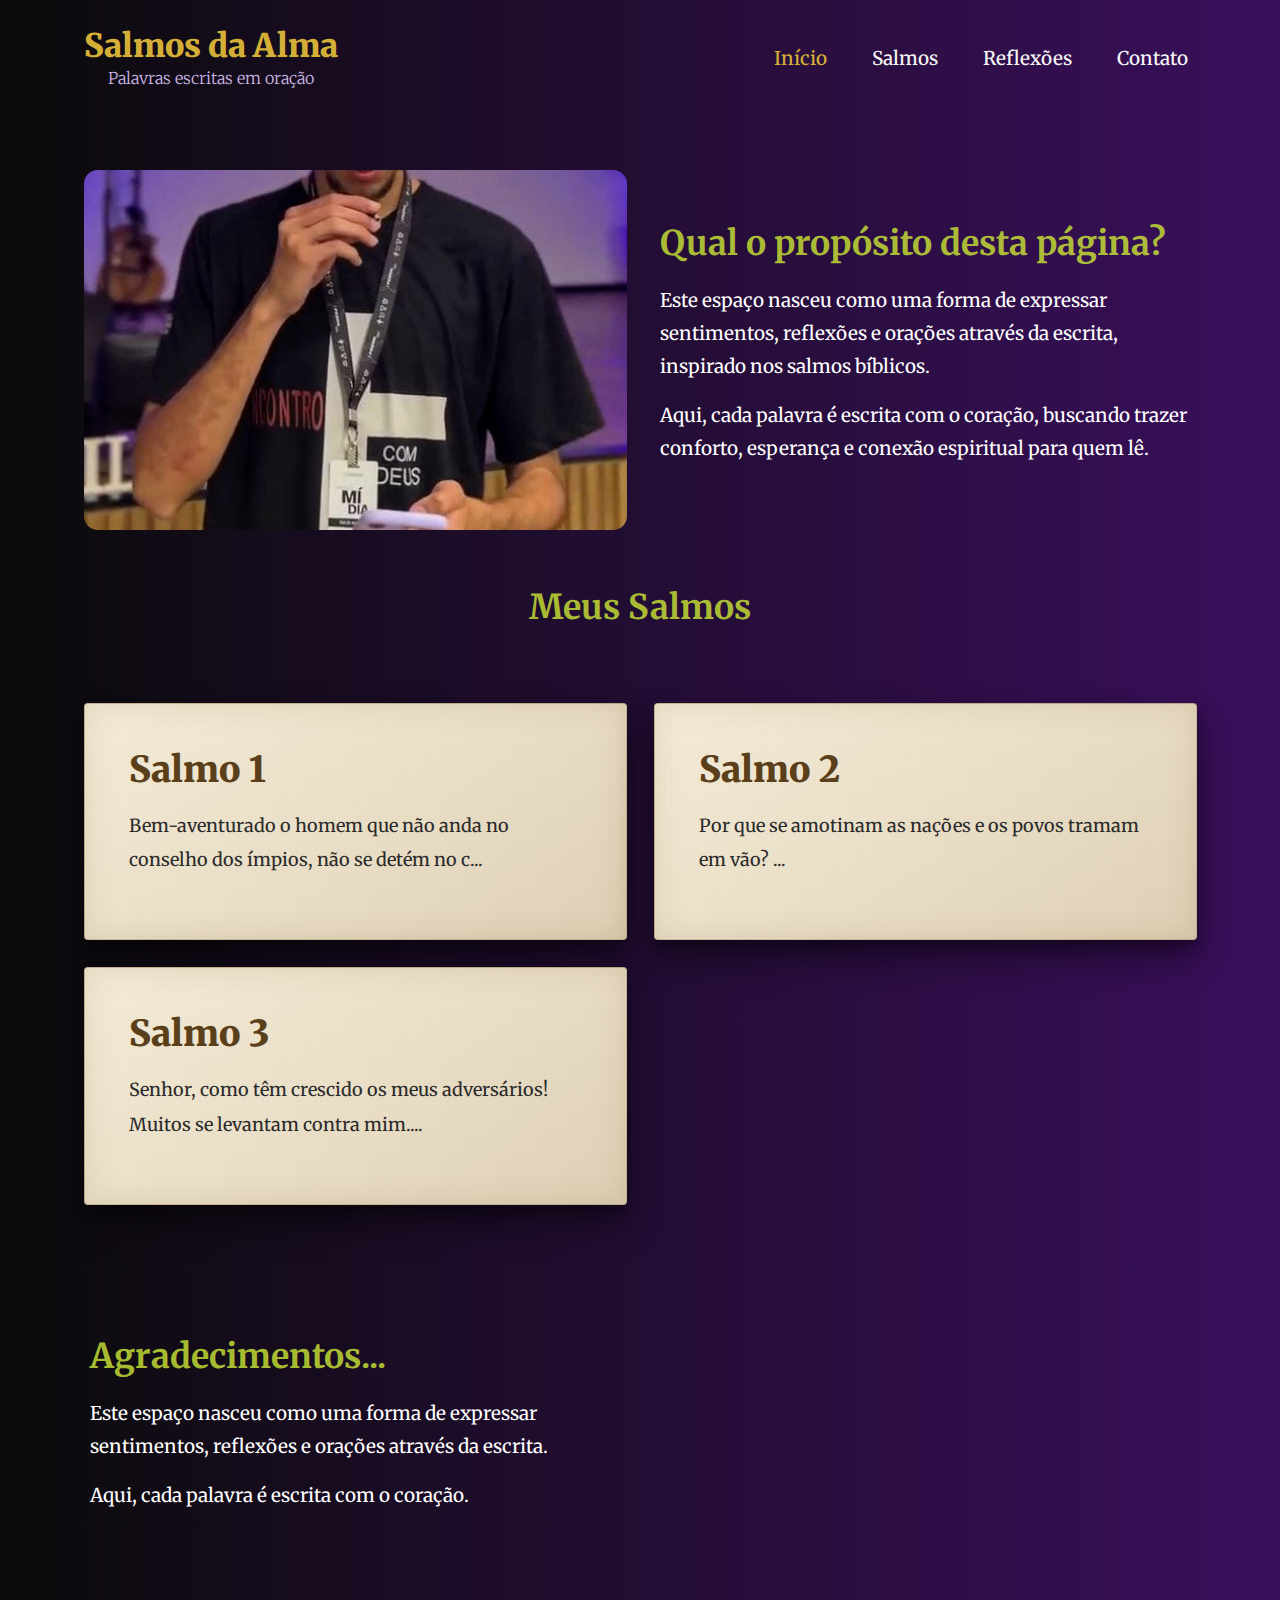
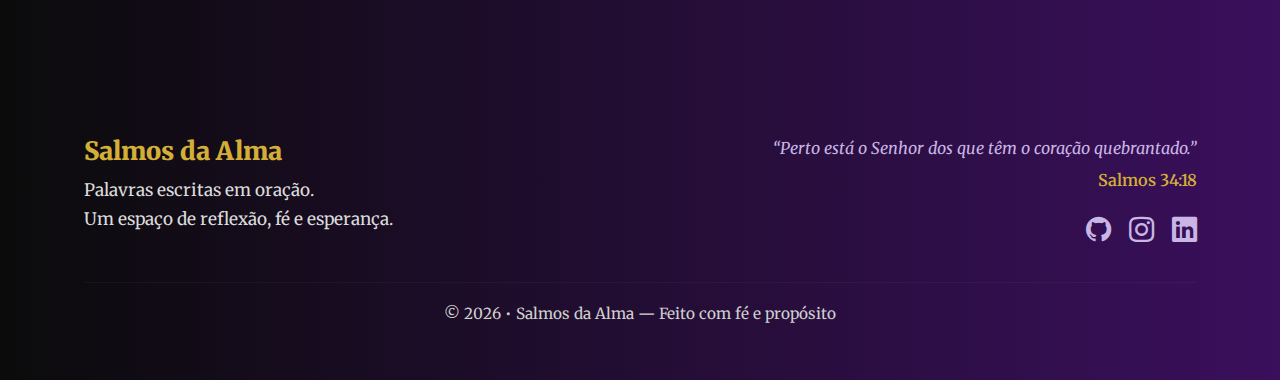
<file: index.html>
<!DOCTYPE html>
<html lang="pt-BR">
  <head>
    <meta charset="UTF-8" />
    <meta name="viewport" content="width=device-width, initial-scale=1" />
    <title>Salmos da Alma</title>

   <link rel="icon" type="image/png" sizes="64x64" href="icons/wallpaper-_-o-amor-me-amou-Photoroom.ico">


    <!-- Bootstrap -->
    <link
      href="https://cdn.jsdelivr.net/npm/bootstrap@5.3.3/dist/css/bootstrap.min.css"
      rel="stylesheet"
    />

    <!-- Fonte -->
    <link
      href="https://fonts.googleapis.com/css2?family=Merriweather:wght@300;400;700;900&display=swap"
      rel="stylesheet"
    />

    <link
      href="https://fonts.googleapis.com/css2?family=Inter:wght@300;400;500;600;700&display=swap"
      rel="stylesheet"
    />

    <link
      rel="stylesheet"
      href="https://cdn.jsdelivr.net/npm/bootstrap-icons@1.11.3/font/bootstrap-icons.css"
    />

    <!-- CSS -->
    <link rel="stylesheet" href="style.css" />
    
  </head>

  <body>
    <header class="header-salmos">
      <nav class="navbar navbar-expand-lg">
        <div class="container">
          <!-- Marca / Título -->
          <a class="navbar-brand text-center mx-auto mx-lg-0" href="#">
            <h1 class="mb-0 titulo-site">Salmos da Alma</h1>
            <p class="mb-0 subtitulo-site">Palavras escritas em oração</p>
          </a>

          <!-- Botão hambúrguer -->
          <button
            class="navbar-toggler ms-auto"
            type="button"
            data-bs-toggle="collapse"
            data-bs-target="#navbarSalmos"
            aria-controls="navbarSalmos"
            aria-expanded="false"
            aria-label="Toggle navigation"
          >
            <span class="navbar-toggler-icon"></span>
          </button>

          <!-- Menu -->
          <div
            class="collapse navbar-collapse justify-content-end"
            id="navbarSalmos"
          >
            <ul class="navbar-nav gap-lg-4 mt-3 mt-lg-0 text-center">
              <li class="nav-item">
                <a class="nav-link active" href="">Início</a>
              </li>
              <li class="nav-item">
                <a class="nav-link" href="#salmo">Salmos</a>
              </li>
              <li class="nav-item">
                <a class="nav-link" href="Reflexões.html">Reflexões</a>
              </li>
              <li class="nav-item">
                <a class="nav-link" href="#">Contato</a>
              </li>
            </ul>
          </div>
        </div>
      </nav>
    </header>

  
    <!-- CONTEÚDO -->
    <section class="bloco-principal py-5">
      <div class="container">
        <div class="row align-items-center g-4">
          <!-- Imagem -->
          <div class="col-lg-6">
            <div class="img-container">
              <img
                src="fotos/Euuu2.jpeg"
                alt="Imagem do projeto"
              />
            </div>
          </div>

          <!-- Texto -->
          <div class="col-lg-6 bloco-texto">
            <h2 class="titulo-bloco"> 
              Qual o propósito desta página?
            </h2>

            <p class="descricao-bloco">
              Este espaço nasceu como uma forma de expressar sentimentos,
              reflexões e orações através da escrita, inspirado nos salmos
              bíblicos.
            </p>

            <p class="descricao-bloco">
              Aqui, cada palavra é escrita com o coração, buscando trazer
              conforto, esperança e conexão espiritual para quem lê.
            </p>
          </div>
        </div>
      </div>
    </section>

    <!-- TÍTULO 2 -->
    <div class="container">
      <div class="row mb-3">
        <div class="col text-center">
          <h3 class="titulo2">Meus Salmos</h3>
        </div>
      </div>
    </div>

    <!-- ================= SALMOS ================= -->
    <div class="container my-5" id="salmo">
      <!-- LISTA DE SALMOS -->
      <div id="lista-salmos" class="row g-4">
        <!-- Os cards são gerados automaticamente pelo JS -->
      </div>

      <!-- LEITURA DO SALMO -->
      <div id="leitura-salmo" class="d-none mt-5">
        <button class="btn btn-outline-light mb-4" onclick="voltarLista()">
          ← Voltar
        </button>

        <div class="row g-4">
          <div class="col-12 col-lg-6">
            <div class="folha">
              <h2 id="titulo-salmo" class="titulo-folha"></h2>
              <div id="texto-salmo"></div>
            </div>
          </div>

          <div class="col-12 col-lg-6">
            <div class="comentario">
              <h4>📖 Explicação</h4>
              <div id="comentario-salmo"></div>
            </div>
          </div>
        </div>
      </div>
    </div>


    <!-- ================= AGRADECIMENTOS ================= -->
<section class="agradecimentos py-5" id="agradecimentos">
  <div class="container">
    <div class="row align-items-center g-4">
      <div class="col-lg-6 bloco-texto">
        <h2 class="titulo-bloco">Agradecimentos...</h2>

        <p class="descricao-bloco">
          Este espaço nasceu como uma forma de expressar sentimentos,
          reflexões e orações através da escrita.
        </p>

        <p class="descricao-bloco">
          Aqui, cada palavra é escrita com o coração.
        </p>
      </div>
    </div>
  </div>
</section>

<style>
  /* Espaçamento Rodapé */
  .agradecimentos {
  padding: 64px 0;
}

@media (max-width: 576px) {
  .agradecimentos {
    padding: 24px 0 12px;
  }
}

</style>

    
    <!-- ================= RODAPÉ ================= -->
<footer class="rodape-salmos">
  <div class="container py-5">

    <div class="row gy-4 align-items-start">

      <!-- Marca -->
      <div class="col-md-6 text-center text-md-start">
        <h4 class="rodape-titulo">Salmos da Alma</h4>
        <p class="rodape-texto">
          Palavras escritas em oração.<br>
          Um espaço de reflexão, fé e esperança.
        </p>
      </div>

      <!-- Versículo + Ícones -->
      <div class="col-md-6 text-center text-md-end">
        <p class="rodape-versiculo">
          “Perto está o Senhor dos que têm o coração quebrantado.”
          <span>Salmos 34:18</span>
        </p>

        <div class="rodape-icons">
          <a href="https://github.com/lucasstack90" target="_blank" aria-label="GitHub">
            <i class="bi bi-github"></i>
          </a>

          <a href="https://www.instagram.com/luk_lcj/" target="_blank" aria-label="Instagram">
            <i class="bi bi-instagram"></i>
          </a>

          <a href="https://www.linkedin.com/in/lucasaguiarcorrea/" target="_blank" aria-label="LinkedIn">
            <i class="bi bi-linkedin"></i>
          </a>
        </div>
      </div>

    </div>

    <hr class="rodape-linha">

    <div class="text-center rodape-copy">
      © 2026 • Salmos da Alma — Feito com fé e propósito
    </div>

  </div>
</footer>


    <script src="script.js"></script>

    <!-- Bootstrap JS -->
    <script src="https://cdn.jsdelivr.net/npm/bootstrap@5.3.3/dist/js/bootstrap.bundle.min.js"></script>
  </body>
</html>
</file>
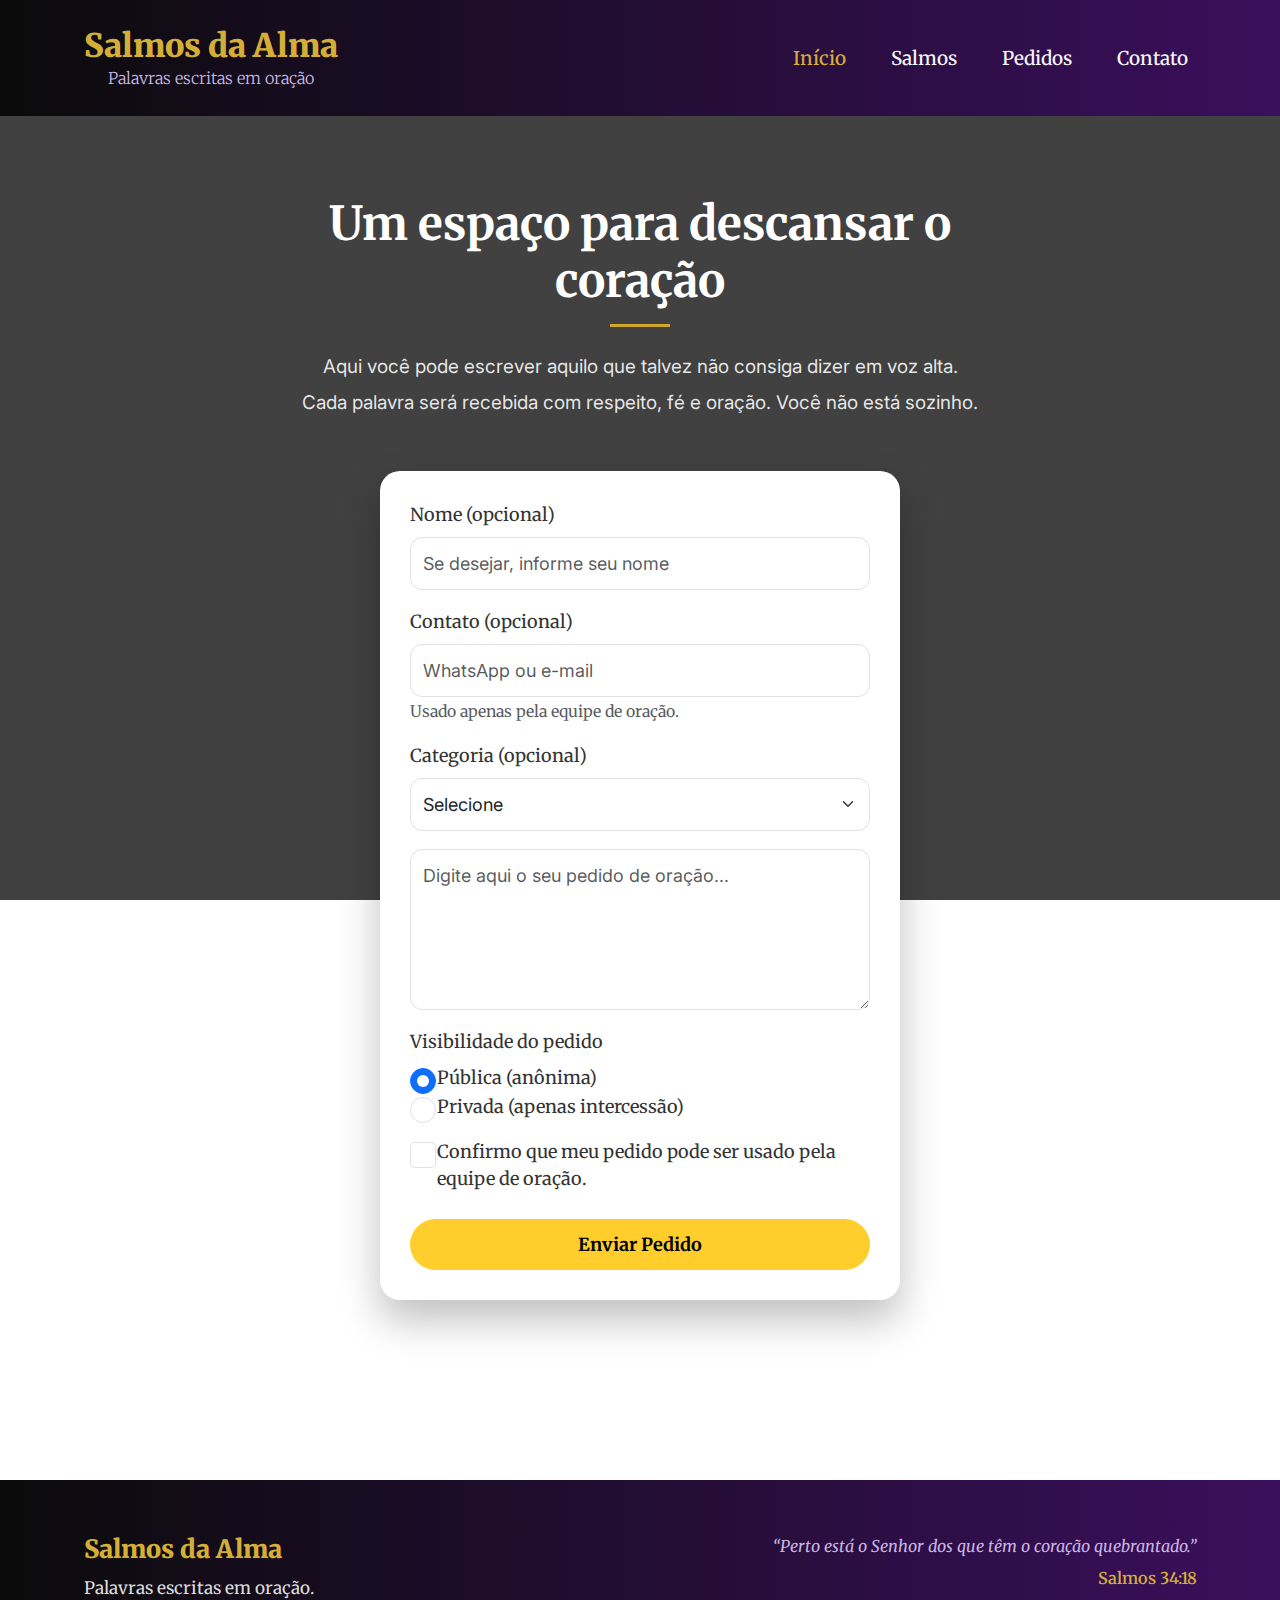
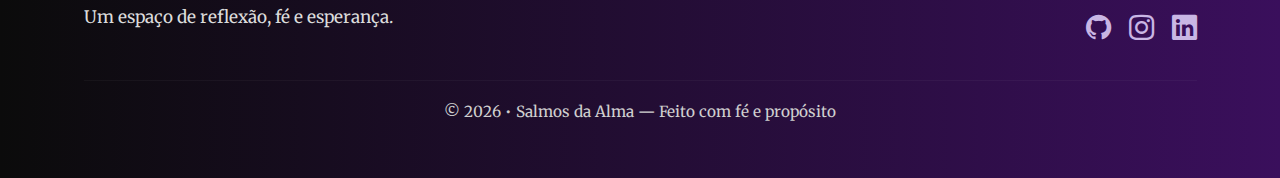
<file: Pedidos.html>
<!DOCTYPE html>
<html lang="pt-BR">
  <head>
    <meta charset="UTF-8" />
    <meta name="viewport" content="width=device-width, initial-scale=1"/>
    <title>Salmos da Alma</title>

    <link rel="stylesheet" href="style.css"/>

    <link rel="icon" type="image/png" sizes="64x64" href="icons/biblia.png"/>

    <!-- Bootstrap -->
    <link
      href="https://cdn.jsdelivr.net/npm/bootstrap@5.3.3/dist/css/bootstrap.min.css"
      rel="stylesheet"
    />

    <!-- Fonts -->
    <link
      href="https://fonts.googleapis.com/css2?family=Merriweather:wght@300;400;700;900&display=swap"
      rel="stylesheet"
    />

    <link
      href="https://fonts.googleapis.com/css2?family=Inter:wght@300;400;500;600;700&display=swap"
      rel="stylesheet"
    />

    <!-- Icons -->
    <link
      rel="stylesheet"
      href="https://cdn.jsdelivr.net/npm/bootstrap-icons@1.11.3/font/bootstrap-icons.css"
    />

    <style>
      body {
        margin: 0;
        font-family: "Merriweather", serif;
        color: #ffffff;
        background-image: linear-gradient(
            rgba(11, 11, 11, 0.78),
            rgba(11, 11, 11, 0.78)
          ),
          url("https://images.pexels.com/photos/8383656/pexels-photo-8383656.jpeg");
        background-size: cover;
        background-position: center;
        background-repeat: no-repeat;
        background-attachment: fixed;
      }

       /* INTRO */
    .intro-oracao {
      max-width: 720px;
      margin: 80px auto 50px;
      text-align: center;
      padding: 0 20px;
    }

    .titulo-principal {
      font-size: clamp(2rem, 4vw, 2.6rem);
      font-weight: 700;
      margin-bottom: 15px;
    }

    .linha-oracao {
      width: 60px;
      height: 3px;
      background: #d0a928;
      margin: 0 auto 22px;
    }

    .texto-principal {
      font-family: "Inter", sans-serif;
      font-size: 1.05rem;
      line-height: 1.9;
      color: rgba(255,255,255,.88);
    }

    /* CAIXA */
    main {
      display: flex;
      justify-content: center;
      padding-bottom: 100px;
    }

    .oracao-box {
      background: #fff;
      border-radius: 20px;
      padding: 30px;
      max-width: 520px;
      width: 100%;
      color: #333;
      box-shadow: 0 20px 40px rgba(0,0,0,.25);
      animation: fadeIn 1s ease;
    }

    .oracao-box input,
    .oracao-box textarea,
    .oracao-box select {
      border-radius: 12px;
      padding: 12px;
      font-family: "Inter", sans-serif;
    }

    .btn-oracao {
      background-color: #ffce2c;
      border: none;
      border-radius: 30px;
      padding: 12px;
      font-weight: bold;
      color: #000000;
    }

    .btn-oracao:hover {
      background-color: #efc12b;
      transform: translateY(-2px);
    }

    @keyframes fadeIn {
      from { opacity: 0; transform: translateY(20px); }
      to { opacity: 1; transform: translateY(0); }
    }

    </style>
  </head>

  <body>
    <header class="header-salmos">
      <nav class="navbar navbar-expand-lg">
        <div class="container">
          <!-- Marca / Título -->
          <a class="navbar-brand text-center mx-auto mx-lg-0" href="#">
            <h1 class="mb-0 titulo-site">Salmos da Alma</h1>
            <p class="mb-0 subtitulo-site">Palavras escritas em oração</p>
          </a>

          <!-- Botão hambúrguer -->
          <button
            class="navbar-toggler ms-auto"
            type="button"
            data-bs-toggle="collapse"
            data-bs-target="#navbarSalmos"
            aria-controls="navbarSalmos"
            aria-expanded="false"
            aria-label="Toggle navigation"
          >
            <span class="navbar-toggler-icon"></span>
          </button>

          <!-- Menu -->
          <div
            class="collapse navbar-collapse justify-content-end"
            id="navbarSalmos"
          >
            <ul class="navbar-nav gap-lg-4 mt-3 mt-lg-0 text-center">
              <li class="nav-item">
                <a class="nav-link active" href="index.html">Início</a>
              </li>
              <li class="nav-item">
                <a class="nav-link" href="#salmo">Salmos</a>
              </li>
              <li class="nav-item">
                <a class="nav-link" href="Pedidos.html">Pedidos</a>
              </li>
              <li class="nav-item">
                <a class="nav-link" href="#">Contato</a>
              </li>
            </ul>
          </div>
        </div>
      </nav>
    </header>

    <section class="intro-oracao">
      <h2 class="titulo-principal">Um espaço para descansar o coração</h2>
      <div class="linha-oracao"></div>
      <p class="texto-principal">
        Aqui você pode escrever aquilo que talvez não consiga dizer em voz alta.
        Cada palavra será recebida com respeito, fé e oração. Você não está
        sozinho.
      </p>
    </section>

      <!-- FORMULÁRIO -->
  <main>
  <div class="oracao-box">
    <form>

      <!-- Nome -->
      <div class="mb-3">
        <label class="form-label">Nome (opcional)</label>
        <input type="text" class="form-control" placeholder="Se desejar, informe seu nome">
      </div>

      <!-- Contato -->
      <div class="mb-3">
        <label class="form-label">Contato (opcional)</label>
        <input type="text" class="form-control" placeholder="WhatsApp ou e-mail">
        <small class="text-muted">Usado apenas pela equipe de oração.</small>
      </div>

      <!-- Categoria -->
      <div class="mb-3">
        <label class="form-label">Categoria (opcional)</label>
        <select class="form-select">
          <option value="">Selecione</option>
          <option>Vida espiritual</option>
          <option>Família</option>
          <option>Saúde</option>
          <option>Financeiro</option>
          <option>Relacionamentos</option>
          <option>Libertação</option>
          <option>Gratidão</option>
        </select>
      </div>

      <!-- Pedido -->
      <div class="mb-3">
        <textarea class="form-control" rows="5" placeholder="Digite aqui o seu pedido de oração..." required></textarea>
      </div>

      <!-- Visibilidade -->
      <div class="mb-3">
        <label class="form-label">Visibilidade do pedido</label>
        <div class="form-check">
          <input class="form-check-input" type="radio" name="visibilidade" checked>
          <label class="form-check-label">Pública (anônima)</label>
        </div>
        <div class="form-check">
          <input class="form-check-input" type="radio" name="visibilidade">
          <label class="form-check-label">Privada (apenas intercessão)</label>
        </div>
      </div>

      <!-- Autorização -->
      <div class="mb-4 form-check">
        <input class="form-check-input" type="checkbox" required>
        <label class="form-check-label">
          Confirmo que meu pedido pode ser usado pela equipe de oração.
        </label>
      </div>

      <div class="d-grid">
        <button class="btn btn-oracao">Enviar Pedido</button>
      </div>

    </form>
  </div>
</main>


    <!-- ================= RODAPÉ ================= -->
    <footer class="rodape-salmos">
      <div class="container py-5">
        <div class="row gy-4 align-items-start">
          <!-- Marca -->
          <div class="col-md-6 text-center text-md-start">
            <h4 class="rodape-titulo">Salmos da Alma</h4>
            <p class="rodape-texto">
              Palavras escritas em oração.<br />
              Um espaço de reflexão, fé e esperança.
            </p>
          </div>

          <!-- Versículo + Ícones -->
          <div class="col-md-6 text-center text-md-end">
            <p class="rodape-versiculo">
              “Perto está o Senhor dos que têm o coração quebrantado.”
              <span>Salmos 34:18</span>
            </p>

            <div class="rodape-icons">
              <a
                href="https://github.com/lucasstack90"
                target="_blank"
                aria-label="GitHub"
              >
                <i class="bi bi-github"></i>
              </a>

              <a
                href="https://www.instagram.com/luk_lcj/"
                target="_blank"
                aria-label="Instagram"
              >
                <i class="bi bi-instagram"></i>
              </a>

              <a
                href="https://www.linkedin.com/in/lucasaguiarcorrea/"
                target="_blank"
                aria-label="LinkedIn"
              >
                <i class="bi bi-linkedin"></i>
              </a>
            </div>
          </div>
        </div>

        <hr class="rodape-linha" />

        <div class="text-center rodape-copy">
          © 2026 • Salmos da Alma — Feito com fé e propósito
        </div>
      </div>
    </footer>

    <script src="https://cdn.jsdelivr.net/npm/bootstrap@5.3.3/dist/js/bootstrap.bundle.min.js"></script>
  </body>
</html>
</file>
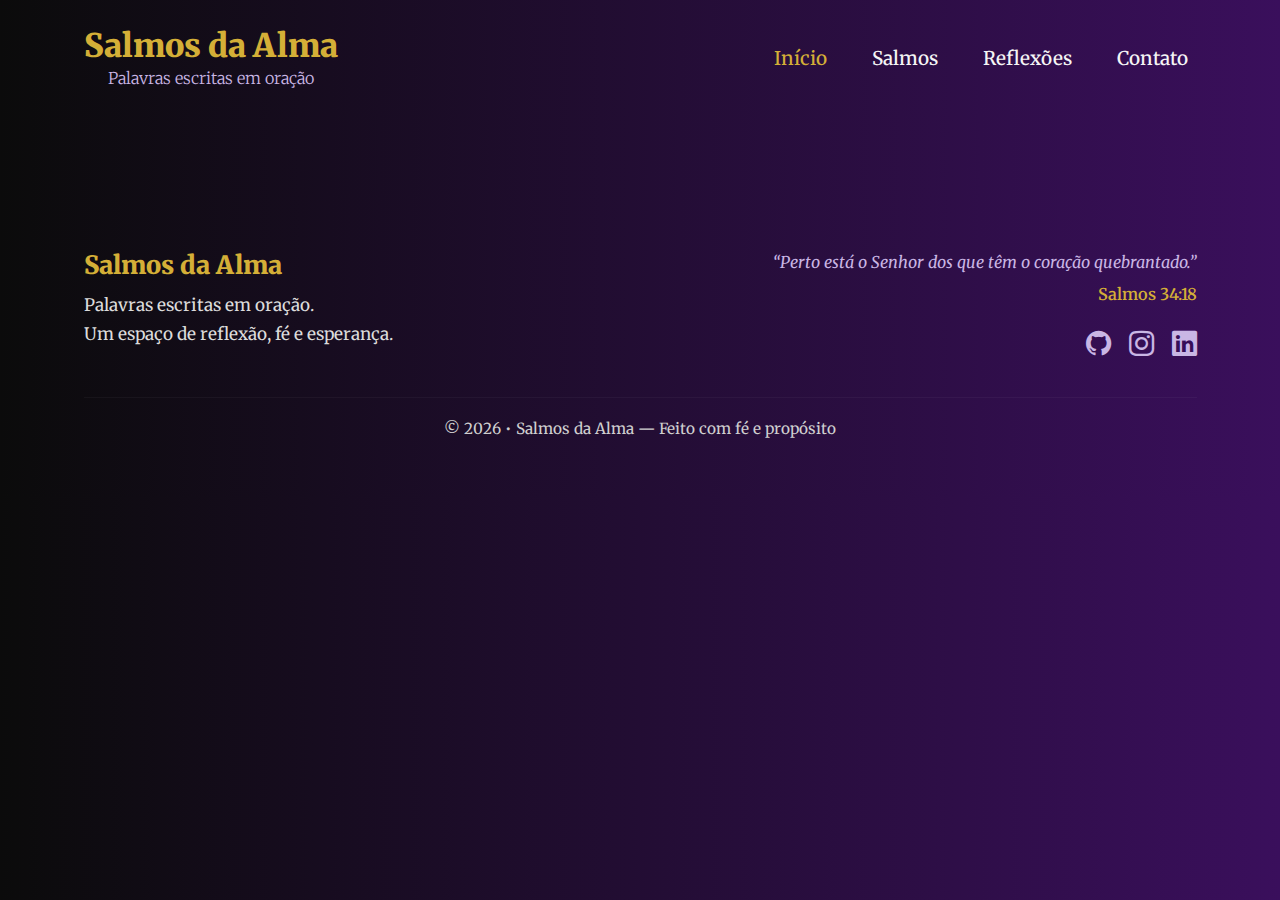
<file: Reflexões.html>
<!DOCTYPE html>
<html lang="pt-BR">
  <head>
    <meta charset="UTF-8" />
    <meta name="viewport" content="width=device-width, initial-scale=1" />
    <title>Salmos da Alma</title>

    <!-- Bootstrap -->
    <link
      href="https://cdn.jsdelivr.net/npm/bootstrap@5.3.3/dist/css/bootstrap.min.css"
      rel="stylesheet"
    />

    <!-- Fonte -->
    <link
      href="https://fonts.googleapis.com/css2?family=Merriweather:wght@300;400;700;900&display=swap"
      rel="stylesheet"
    />

    <link
      href="https://fonts.googleapis.com/css2?family=Inter:wght@300;400;500;600;700&display=swap"
      rel="stylesheet"
    />

    <link
      rel="stylesheet"
      href="https://cdn.jsdelivr.net/npm/bootstrap-icons@1.11.3/font/bootstrap-icons.css"
    />

    <!-- CSS -->
    <link rel="stylesheet" href="style.css" />
    
  </head>

  <body>
    <header class="header-salmos">
      <nav class="navbar navbar-expand-lg">
        <div class="container">
          <!-- Marca / Título -->
          <a class="navbar-brand text-center mx-auto mx-lg-0" href="#">
            <h1 class="mb-0 titulo-site">Salmos da Alma</h1>
            <p class="mb-0 subtitulo-site">Palavras escritas em oração</p>
          </a>

          <!-- Botão hambúrguer -->
          <button
            class="navbar-toggler ms-auto"
            type="button"
            data-bs-toggle="collapse"
            data-bs-target="#navbarSalmos"
            aria-controls="navbarSalmos"
            aria-expanded="false"
            aria-label="Toggle navigation"
          >
            <span class="navbar-toggler-icon"></span>
          </button>

          <!-- Menu -->
          <div
            class="collapse navbar-collapse justify-content-end"
            id="navbarSalmos"
          >
            <ul class="navbar-nav gap-lg-4 mt-3 mt-lg-0 text-center">
              <li class="nav-item">
                <a class="nav-link active" href="index.html">Início</a>
              </li>
              <li class="nav-item">
                <a class="nav-link" href="#salmo">Salmos</a>
              </li>
              <li class="nav-item">
                <a class="nav-link" href="Reflexões.html">Reflexões</a>
              </li>
              <li class="nav-item">
                <a class="nav-link" href="#">Contato</a>
              </li>
            </ul>
          </div>
        </div>
      </nav>
    </header>

  <section>

  </section>

   

    
    <!-- ================= RODAPÉ ================= -->
<footer class="rodape-salmos">
  <div class="container py-5">

    <div class="row gy-4 align-items-start">

      <!-- Marca -->
      <div class="col-md-6 text-center text-md-start">
        <h4 class="rodape-titulo">Salmos da Alma</h4>
        <p class="rodape-texto">
          Palavras escritas em oração.<br>
          Um espaço de reflexão, fé e esperança.
        </p>
      </div>

      <!-- Versículo + Ícones -->
      <div class="col-md-6 text-center text-md-end">
        <p class="rodape-versiculo">
          “Perto está o Senhor dos que têm o coração quebrantado.”
          <span>Salmos 34:18</span>
        </p>

        <div class="rodape-icons">
          <a href="https://github.com/lucasstack90" target="_blank" aria-label="GitHub">
            <i class="bi bi-github"></i>
          </a>

          <a href="https://www.instagram.com/luk_lcj/" target="_blank" aria-label="Instagram">
            <i class="bi bi-instagram"></i>
          </a>

          <a href="https://www.linkedin.com/in/lucasaguiarcorrea/" target="_blank" aria-label="LinkedIn">
            <i class="bi bi-linkedin"></i>
          </a>
        </div>
      </div>

    </div>

    <hr class="rodape-linha">

    <div class="text-center rodape-copy">
      © 2026 • Salmos da Alma — Feito com fé e propósito
    </div>

  </div>
</footer>

    <!-- Bootstrap JS -->
    <script src="https://cdn.jsdelivr.net/npm/bootstrap@5.3.3/dist/js/bootstrap.bundle.min.js"></script>
  </body>
</html>
</file>
<file: style.css>
/* ================= RESET BÁSICO ================= */
* {
  box-sizing: border-box;
}

html {
  font-size: 18px; /* base confortável */
}

body {
  margin: 0;
  font-family: 'Merriweather', serif;
  background: linear-gradient(90deg, #0b0b0b, #3a0f5c);
  color: #ffffff;
}

/* ================= HEADER / NAVBAR ================= */
/* ================= HEADER SALMOS ================= */

.header-salmos {
  background: linear-gradient(90deg, #0b0b0b, #3a0f5c);
  padding: 12px 0;
}

/* Marca */
.titulo-site {
  font-family: 'Merriweather', serif;
  font-weight: 900;
  font-size: 1.8rem;
  color: #d4af37;
}

.subtitulo-site {
  font-family: 'Merriweather', serif;
  font-weight: 300;
  font-size: 0.9rem;
  color: #c9b6e4;
}

/* Links */
.navbar-nav .nav-link {
  color: #f5f5f5 !important;
  font-size: 1.05rem;
  font-weight: 500;
}

.navbar-nav .nav-link:hover,
.navbar-nav .nav-link.active {
  color: #d4af37 !important;
}

/* Hamburger */
.navbar-toggler {
  border: none;
}

.navbar-toggler-icon {
  filter: invert(1);
}

.titulo2{
  color:  #c3dc35d9;
  font-size: 1.9rem;
  font-weight: 700;
  margin-bottom: 18px;
  line-height: 1.35;
}

/* ================= MOBILE ================= */

@media (max-width: 576px) {
  .titulo-site {
    font-size: 1.5rem;
  }

  .subtitulo-site {
    font-size: 0.8rem;
  }

  .navbar-nav .nav-link {
    padding: 10px 0;
  }
}


/* ================= BLOCO TEXTO ================= */

.bloco-texto {
  padding: 20px;
}

/* Título */
.titulo-bloco {
  font-size: 1.9rem;
  font-weight: 700;
  color: #c3dc35d9;
  margin-bottom: 18px;
  line-height: 1.35;
}

/* Parágrafos */
.descricao-bloco {
  font-size: 1.05rem;
  line-height: 1.75;
  margin-bottom: 16px;
}

/* Link */
.saiba-mais {
  display: inline-block;
  margin-top: 12px;
  font-weight: 700;
  color: #d4af37;
  text-decoration: none;
  font-size: 1.05rem;
  transition: 0.3s ease;
}

.saiba-mais:hover {
  color: #c9b6e4;
  padding-left: 5px;
}

/* ================= IMAGEM ================= */

.img-container {
  width: 100%;
  height: 360px;
  overflow: hidden;
  border-radius: 14px;
}

.img-container img {
  width: 100%;
  height: 100%;
  object-fit: cover;
  object-position: center;
  transition: transform 0.4s ease;
}

.img-container:hover img {
  transform: scale(1.05);
}

/* ================= MOBILE FIRST ================= */

@media (max-width: 768px) {
  .img-container {
    height: 260px;
    margin-bottom: 20px;
  }

  .titulo-bloco {
    font-size: clamp(1.6rem, 6vw, 1.9rem);
  }

  .descricao-bloco {
    font-size: 1.08rem;
    line-height: 1.8;
  }
}

@media (max-width: 576px) {
  html {
    font-size: 19px; /* leitura melhor no celular */
  }

  .logo-salmos {
    width: 50px;
  }

  .titulo-central-mobile h1 {
    font-size: 1.55rem;
  }

  .titulo-central-mobile p {
    font-size: 0.85rem;
  }

  .bloco-texto {
    padding: 16px;
  }
}

/* ================= Folhas De Papel, Blocos ================= */

/* ================= FOLHA — PAPEL ENVELHECIDO ================= */

.folha {
  background:
    linear-gradient(
      145deg,
      #f4ecd8 0%,
      #e8dcc4 60%,
      #ddd0b6 100%
    );

  color: #2a2a2a;
  padding: 44px;
  border-radius: 4px;

  font-family: 'Merriweather', serif;
  line-height: 1.9;

  position: relative;

  border: 1px solid rgba(120, 90, 40, 0.35);

  box-shadow:
    0 18px 35px rgba(0, 0, 0, 0.45),
    0 6px 12px rgba(0, 0, 0, 0.25);
}

/* textura de papel (bem visível) */
.folha::before {
  content: "";
  position: absolute;
  inset: 0;
  background-image:
    radial-gradient(rgba(120, 90, 40, 0.08) 1px, transparent 1px);
  background-size: 3px 3px;
  opacity: 0.6;
  pointer-events: none;
}

/* bordas irregulares */
.folha::after {
  content: "";
  position: absolute;
  inset: 0;
  border-radius: 4px;
  box-shadow:
    inset 0 0 30px rgba(120, 90, 40, 0.15);
  pointer-events: none;
}

/* título da folha */
.titulo-folha {
  color: #5a3f1a;
  font-weight: 900;
  margin-bottom: 18px;
}

/* ================= INTERAÇÃO ================= */

.salmo-card {
  cursor: pointer;
  transition: transform 0.4s ease, box-shadow 0.4s ease;
}

.salmo-card:hover {
  transform: rotate(-0.4deg) translateY(-6px);
  box-shadow:
    0 28px 45px rgba(0, 0, 0, 0.55),
    0 10px 18px rgba(0, 0, 0, 0.35);
}



/* BLOCO DO SALMO */

/* BLOCO JS */
.salmo-card {
  cursor: pointer;
  transition: transform 0.3s ease, box-shadow 0.3s ease;
}

.salmo-card:hover {
  transform: translateY(-4px);
  box-shadow: 0 16px 35px rgba(0,0,0,0.35);
}


/* BLOCO DE EXPLICAÇÃO */
.comentario {
  font-family: 'Inter', sans-serif;
  color: #f1f1f1;
  padding: 32px;
}

.comentario h4 {
  margin-bottom: 16px;
  font-weight: 600;
}

/* 📱 CELULAR */
@media (max-width: 575px) {
  .folha,
  .comentario {
    padding: 22px;
    font-size: 0.95rem;
  }

  .titulo-folha {
    font-size: 1.4rem;
  }

  .comentario h4 {
    font-size: 1.1rem;
  }
}

/* 📲 TABLET */
@media (max-width: 991px) {
  .folha,
  .comentario {
    padding: 26px;
  }
}

/* 💻 DESKTOP GRANDE */
@media (min-width: 1400px) {
  .folha,
  .comentario {
    padding: 48px;
  }
}

/* ================= RODAPÉ ================= */

.rodape-salmos {
  background: linear-gradient(90deg, #0b0b0b, #3a0f5c);
  color: #eaeaea;
  margin-top: 80px;
  font-family: 'Merriweather', serif;
}

.rodape-titulo {
  color: #d4af37;
  font-weight: 900;
  font-size: 1.4rem;
  margin-bottom: 10px;
}

.rodape-texto {
  font-size: 0.95rem;
  line-height: 1.7;
  color: #dcdcdc;
}

.rodape-links {
  list-style: none;
  padding: 0;
  margin: 0;
}

.rodape-links li {
  margin-bottom: 8px;
}

.rodape-links a {
  color: #f1f1f1;
  text-decoration: none;
  font-weight: 500;
  transition: 0.3s ease;
}

.rodape-links a:hover {
  color: #d4af37;
}

.rodape-versiculo {
  font-size: 0.9rem;
  font-style: italic;
  line-height: 1.6;
  color: #c9b6e4;
}

.rodape-versiculo span {
  display: block;
  margin-top: 6px;
  font-style: normal;
  font-weight: 600;
  color: #d4af37;
}

.rodape-linha {
  border-color: rgba(255, 255, 255, 0.15);
  margin: 30px 0 20px;
}

.rodape-copy {
  font-size: 0.85rem;
  color: #cfcfcf;
}

/* 📱 MOBILE */
@media (max-width: 768px) {
  .rodape-versiculo {
    margin-top: 15px;
  }
}

/* ================= ÍCONES DO RODAPÉ ================= */

.rodape-icons {
  margin-top: 14px;
  display: flex;
  justify-content: flex-end;
  gap: 18px;
}

.rodape-icons i {
  font-size: 1.4rem;
  color: #c9b6e4;
  cursor: pointer;
  transition: color 0.3s ease, transform 0.3s ease;
}

.rodape-icons i:hover {
  color: #d4af37;
  transform: translateY(-3px);
}

/* 📱 MOBILE */
@media (max-width: 768px) {
  .rodape-icons {
    justify-content: center;
  }
}
</file>
